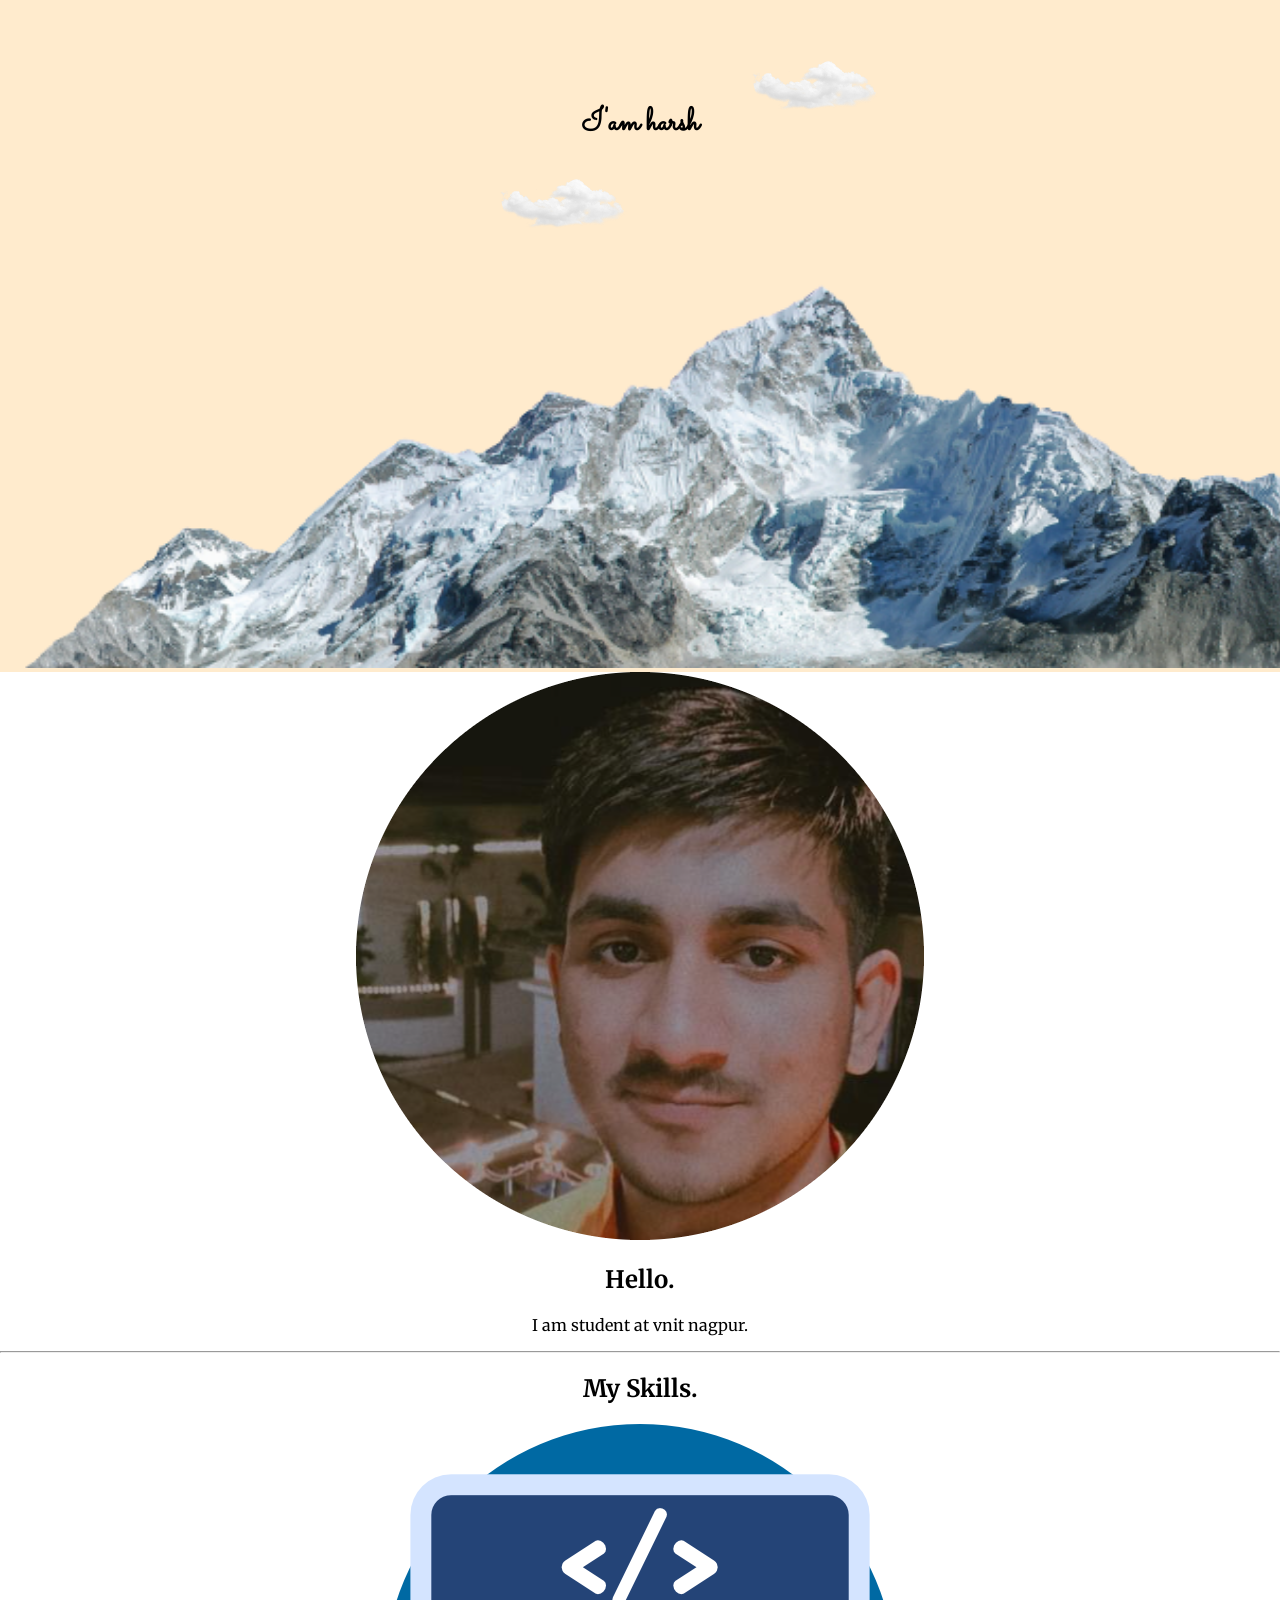
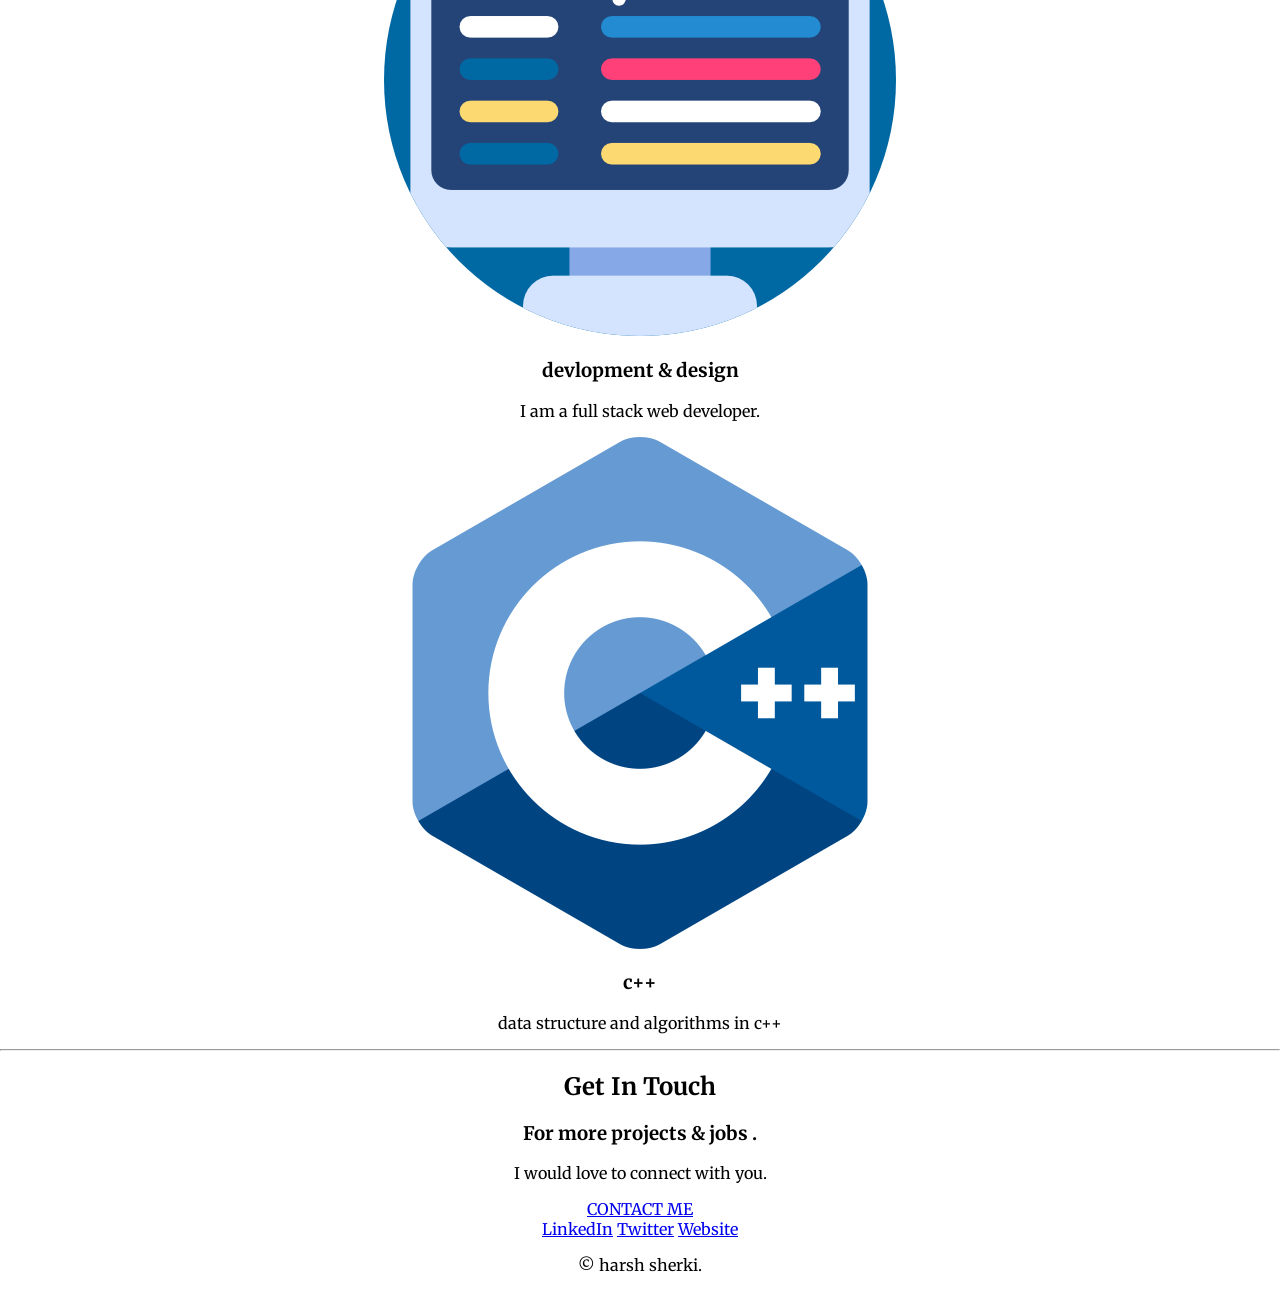
<file: index.html>
<!DOCTYPE html>
<html lang="en">
<head>
    <meta charset="UTF-8">
    <meta http-equiv="X-UA-Compatible" content="IE=edge">
    <meta name="viewport" content="width=device-width, initial-scale=1.0">
    <title>harsh sherki</title>
    <link rel="stylesheet" href="css/styles.css">
    <link rel="icon" href="favicon (1).ico">
    <link rel="preconnect" href="https://fonts.googleapis.com">
<link rel="preconnect" href="https://fonts.gstatic.com" crossorigin>
<link href="https://fonts.googleapis.com/css2?family=Merriweather&family=Montserrat&family=Sacramento&display=swap" rel="stylesheet">
</head>
<body>
    
    <div class="top">  
        <img  class="tcloud" src="images/cloud.png" alt="">  
        <h1>I'am harsh</h1>
        <img  class="bcloud" src="images/cloud.png" alt="">
        
        <img class="pic" src="images/background.jpg" alt="" > 

    </div>
    
<div class="middle-container">
    <div class="profile">
      <img src="images/harsh.png" alt="">
      <h2>Hello.</h2>
      <p>I am student at vnit nagpur.</p>
    </div>
    <hr>
    <div class="skills">
      <h2>My Skills.</h2>
      <div class="skill-row">
        <img class="" src="images/coding.png" alt="">
        <h3>devlopment & design</h3>
        <p>I am a full stack web developer.</p>
      </div>
      <div class="skill-row">
        <img class="" src="images/c-.png" alt="">
        <h3>c++ </h3>
        <p>data structure and algorithms in c++</p>
      </div>
    </div>
    <hr>
    <div class="contact-me">
      <h2>Get In Touch</h2>
      <h3>For more  projects & jobs .</h3>
      <p>I would love to connect with you.</p>
      <a class="btn" href="mailto:harshsherki@email.com">CONTACT ME</a>
    </div>
  </div>
  
  
  <div class="bottom-container">
    <a class="footer-link" href="https://www.linkedin.com/">LinkedIn</a>
    <a class="footer-link" href="https://twitter.com/">Twitter</a>
    <a class="footer-link" href="https://www.appbrewery.co/">Website</a>
    <p>© harsh sherki.</p>
  </div>
  
   
    
    
</body>
</html>
</file>
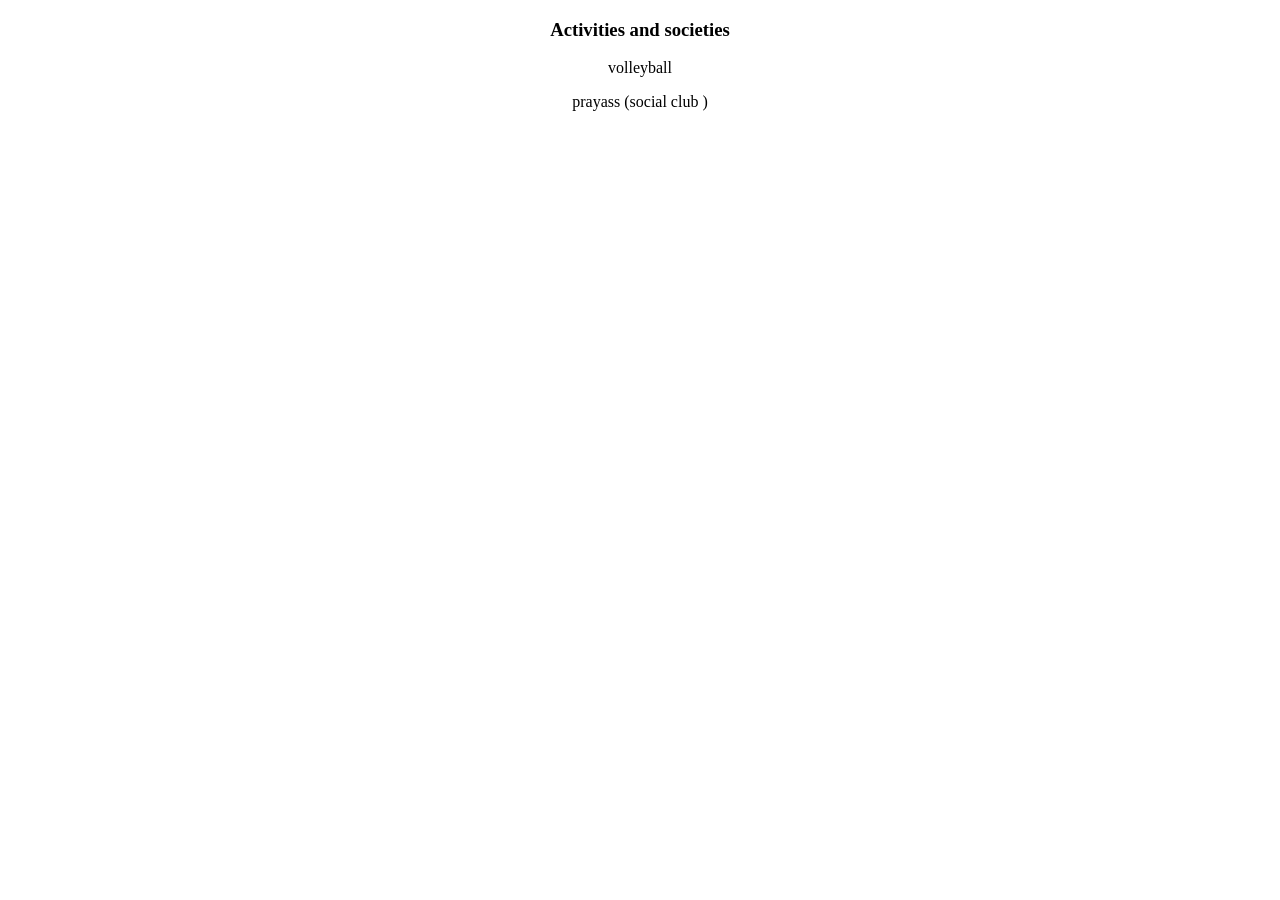
<file: activity.html>
<!DOCTYPE html>
<html lang="en">
<head>
    <meta charset="UTF-8">
    <meta http-equiv="X-UA-Compatible" content="IE=edge">
    <meta name="viewport" content="width=device-width, initial-scale=1.0">
    <title>Document</title>
    <link rel="stylesheet" href="css/styles.css">
</head>
<body >
   <div class="activity">
    <h3>Activities and societies</h3>
    
    <p>volleyball</p>
    <p>prayass (social club )</p>
   </div>
     
</body>
</html>
</file>
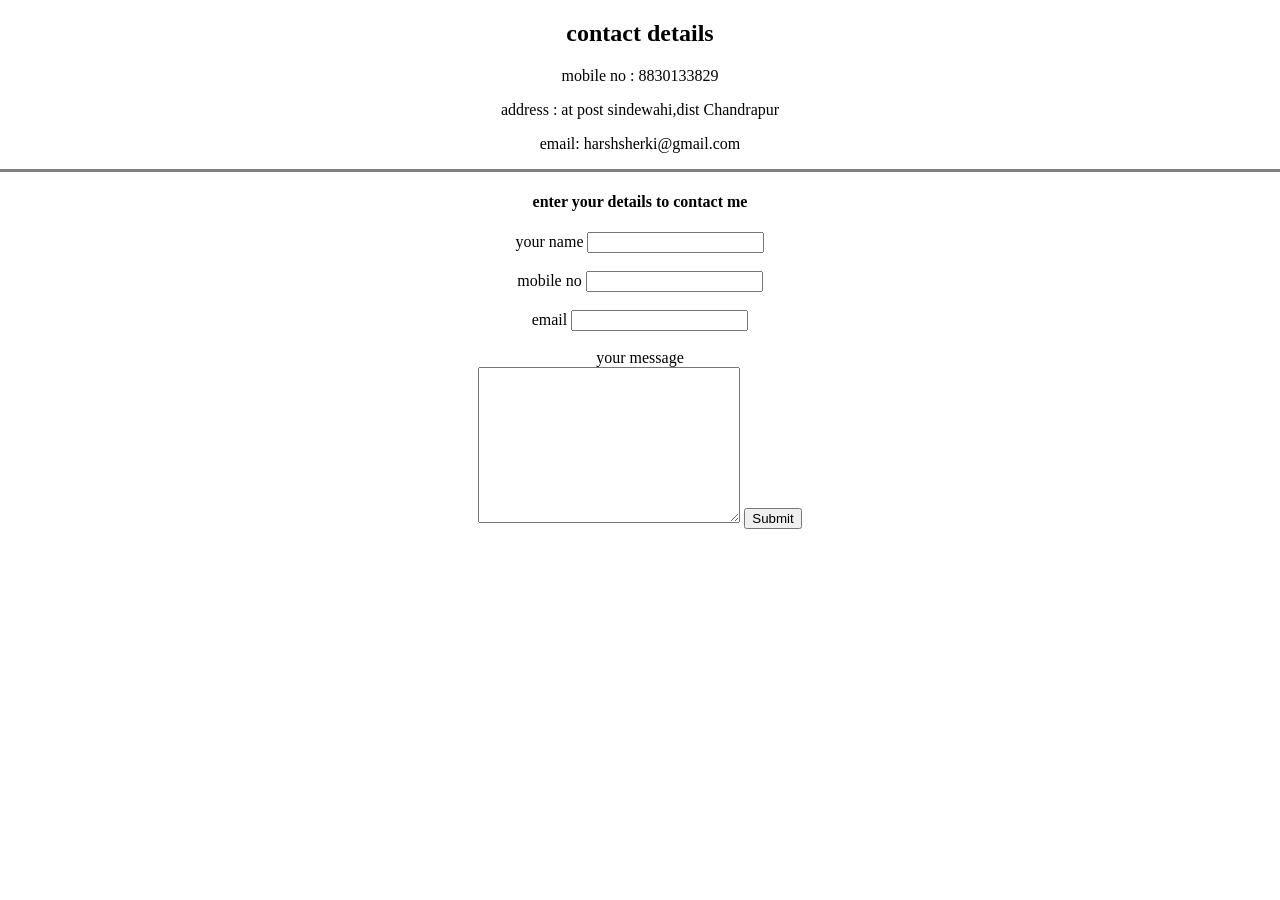
<file: contact.html>
<!DOCTYPE html>
<html lang="en">
<head>
    <meta charset="UTF-8">
    <meta http-equiv="X-UA-Compatible" content="IE=edge">
    <meta name="viewport" content="width=device-width, initial-scale=1.0">
    <title>Document</title>
    <link rel="stylesheet" href="css/styles.css">
</head>
<body>
   <div class="contact">
     <h2>contact details</h2>
    
        <p>mobile no : 8830133829</p>
        <p>address : at post sindewahi,dist Chandrapur </p>
        <p>email: harshsherki@gmail.com</p>
    
        <hr size="3" noshade="0">
        <h4>enter your details to contact me</h4>
        <form action="mailto:harshsherki@gmail.com" method="post" enctype="text/plain">

        <label for="">your name</label>
                <input type="text" name="your name">
                <br><br>
        <label for="">mobile no</label>
                <input type="text" name="mobile no" id="">
                <br><br>
        <label for="">email</label>
                <input type="email" name="email" id="">
                <br><br>
        <label for="">your message</label>
        <br>
        <textarea name="your message" id="" cols="30" rows="10"></textarea>
                <input type="submit">

       </form>
   </div>
    
</body>
</html>
</file>
<file: css/styles.css>
body{
    margin: 0;
    text-align: center;
    font-family: 'Merriweather', serif;
   
}

.top{
    padding-top: 100px;
    background-color:blanchedalmond;
    position: relative;
   

}
h1
{
    margin-top: 0;
    font-family: 'Sacramento', cursive;
}
.tcloud{
    top: 10px;
    width: 10%;
    position: absolute;
    top: 50px;
    right: 400px;
   
}
.bcloud{
    width: 10%;
    position: absolute;
    left: 500px;
}
.pic{
    width: 2000px;
    height: 500px;
}
</file>
